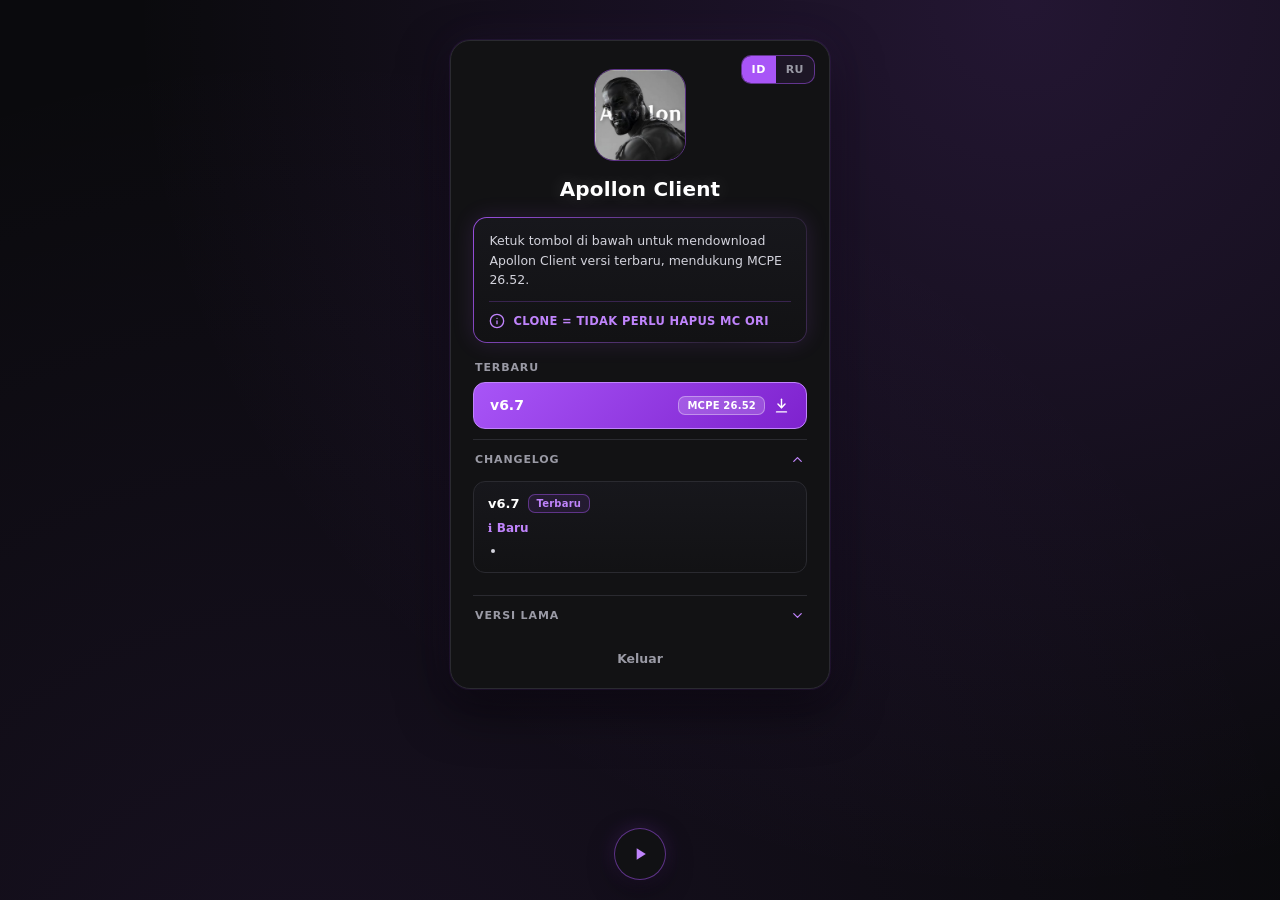
<file: index.html>
<!DOCTYPE html>
<html lang="id">
<head>
<meta charset="UTF-8">
<meta name="viewport" content="width=device-width, initial-scale=1.0, viewport-fit=cover">
<title>Apollon Client</title>
<link rel="stylesheet" href="css/style.css">
</head>
<body>
  <div class="box">
    <div class="lang-switch" role="group" aria-label="Language">
      <button type="button" data-lang="id">ID</button>
      <button type="button" data-lang="ru">RU</button>
    </div>
    <button id="musicToggle" class="music-toggle" type="button" aria-label="Putar musik">
      <svg class="icon-play" viewBox="0 0 24 24" fill="currentColor"><path d="M8 5v14l11-7z"/></svg>
      <svg class="icon-pause" viewBox="0 0 24 24" fill="currentColor"><path d="M6 5h4v14H6zM14 5h4v14h-4z"/></svg>
    </button>
    <div class="logo-wrap">
      <img src="assets/logo.jpg" alt="Apollon Client">
    </div>
    <h1>Apollon Client</h1>

    <div class="glow-border">
      <div class="glow-card-body">
        <p class="info-mc-text" data-i18n="info">Ketuk tombol di bawah untuk mendownload Apollon Client versi terbaru, mendukung MCPE 26.51.</p>
        <div class="note-row">
          <svg viewBox="0 0 24 24" fill="none" stroke="currentColor" stroke-width="2" stroke-linecap="round" stroke-linejoin="round"><circle cx="12" cy="12" r="10"/><path d="M12 16v-4"/><path d="M12 8h.01"/></svg>
          <p data-i18n="note">CLONE = TIDAK PERLU HAPUS MC ORI</p>
        </div>
      </div>
    </div>

    <div class="section-title" data-i18n="latest">Terbaru</div>
    <div id="latestSlot"></div>

    <details class="changelog" id="changelogBox" open>
      <summary>
        <span data-i18n="changelog">Changelog</span>
        <svg class="chev" width="15" height="15" viewBox="0 0 24 24" fill="none" stroke="currentColor" stroke-width="2" stroke-linecap="round" stroke-linejoin="round"><path d="m6 9 6 6 6-6"/></svg>
      </summary>
      <div class="cl-list" id="changelogList"></div>
    </details>

    <details id="oldBox">
      <summary>
        <span data-i18n="old_versions">Versi Lama</span>
        <svg class="chev" width="15" height="15" viewBox="0 0 24 24" fill="none" stroke="currentColor" stroke-width="2" stroke-linecap="round" stroke-linejoin="round"><path d="m6 9 6 6 6-6"/></svg>
      </summary>
      <div class="old-list" id="oldList"></div>
    </details>

    <a href="https://google.com" class="btn-exit" data-i18n="exit">Keluar</a>
  </div>

  <audio id="bgm" loop preload="auto" muted playsinline>
    <source src="assets/music.mp3" type="audio/mpeg">
  </audio>

  <script src="js/versions.js"></script>
  <script src="js/i18n.js"></script>
  <script src="js/render.js"></script>
  <script src="js/script.js"></script>
</body>
</html>
</file>
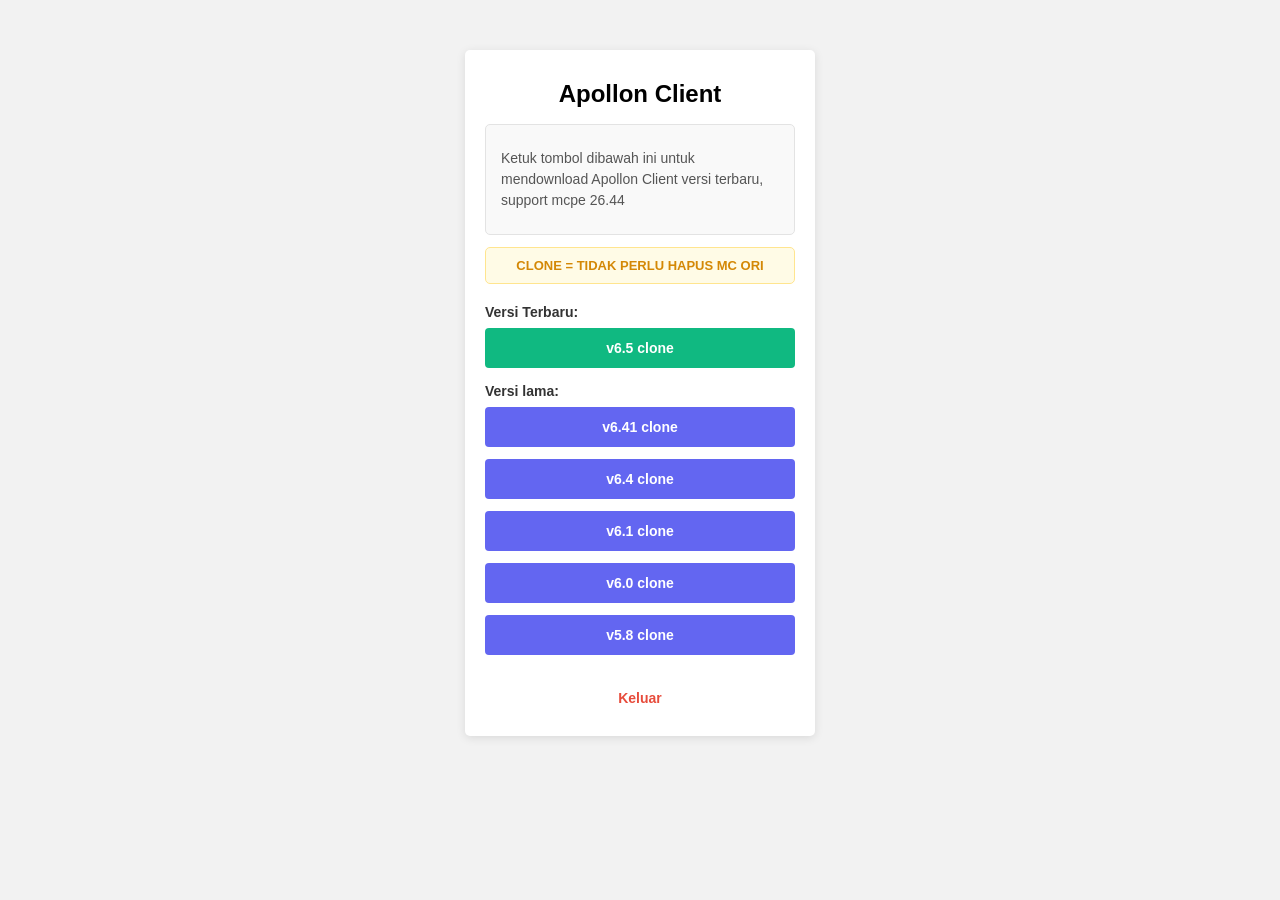
<file: apollonclient.html>
<!DOCTYPE html>
<html>
<head>
  <meta name="viewport" content="width=device-width, initial-scale=1.0">
  
  <title>Apollon Client</title>
  <style>
    body {
      font-family: Arial, Sans-Serif;
      background-color: #f2f2f2;
      text-align: center;
      margin: 0;
      padding: 50px 10px; /* Jarak atas bawah dikurangi agar pas di layar HP */
    }
    .box {
      background: white;
      padding: 20px; /* Dikurangi sedikit dari 30px agar hemat ruang di HP */
      display: inline-block;
      border-radius: 5px;
      box-shadow: 0px 2px 10px rgba(0,0,0,0.1);
      
      /* PERUBAHAN UTAMA UNTUK HP: */
      width: 90%;          /* Lebar kotak akan mengambil 90% lebar layar HP */
      max-width: 350px;    /* Lebar kotak TIDAK AKAN LEBIH dari 350px jika dibuka di PC */
      box-sizing: border-box; /* Memastikan padding tidak merusak ukuran lebar */
    }
    
    h1 {
      font-size: 24px; /* Ukuran font disesuaikan agar tidak kebesaran di HP */
      margin-top: 10px;
    }

    .info-mc {
      text-align: left;
      background-color: #f9f9f9;
      padding: 15px;
      border-radius: 5px;
      border: 1px solid #e3e3e3;
      margin-bottom: 12px;
      /* Mencegah teks panjang terpotong atau keluar dari kotak */
      word-wrap: break-word; 
      overflow-wrap: break-word;
    }
    .info-mc p {
      margin: 8px 0;
      font-size: 14px;
      color: #555;
      line-height: 1.5;
    }

    /* Kotak informasi tambahan untuk penjelasan CLONE */
    .info-note {
      text-align: center;
      background-color: #fffbe6;
      padding: 10px;
      border-radius: 5px;
      border: 1px solid #ffe58f;
      margin-bottom: 20px;
      word-wrap: break-word;
      overflow-wrap: break-word;
    }
    .info-note p {
      margin: 0;
      font-size: 13px;
      font-weight: bold;
      color: #d48806;
    }

    .section-title {
      font-weight: bold;
      font-size: 14px;
      color: #333;
      margin-top: 15px;
      margin-bottom: 8px;
      text-align: left;
    }
    
    /* Gaya untuk tombol Download */
    .btn-download {
      display: block;
      background-color: #6366F1; /* Warna Indigo/Ungu Modern */
      color: white;
      padding: 12px 15px;
      text-decoration: none;
      font-weight: bold;
      border-radius: 4px;
      margin-bottom: 12px; /* Jarak antar tombol download */
      font-size: 14px;
      transition: background 0.2s;
    }
    .btn-download:hover {
      background-color: #4f46e5;
    }

    /* Highlight khusus tombol versi terbaru */
    .btn-latest {
      background-color: #10B981; /* Warna Hijau/Emerald Modern */
    }
    .btn-latest:hover {
      background-color: #059669;
    }
    
    /* Gaya khusus untuk tombol download terakhir agar memberi jarak ke tombol exit */
    .space-bottom {
      margin-bottom: 25px;
    }
    
    /* Gaya untuk link Exit / Keluar */
    .btn-exit {
      color: #e74c3c;
      text-decoration: none;
      font-weight: bold;
      font-size: 14px;
      display: inline-block;
      padding: 10px; /* Ditambah padding agar area klik di HP lebih pas */
    }
    .btn-exit:hover {
      text-decoration: underline;
    }
  </style>
</head>
<body>
  <div class="box">
    <h1>Apollon Client</h1>
    
    <div class="info-mc">
      <p>Ketuk tombol dibawah ini untuk mendownload Apollon Client versi terbaru, support mcpe 26.44</p>
    </div>

    <!-- Kotak Penjelasan Tambahan (Terpisah) -->
    <div class="info-note">
      <p>CLONE = TIDAK PERLU HAPUS MC ORI</p>
    </div>

    <!-- Sub-judul Versi Terbaru -->
    <div class="section-title">Versi Terbaru:</div>
    <!-- Tombol Download Versi Terbaru (v6.5 clone) -->
    <a href="https://www.mediafire.com/file/mf16fz8zxzmd9uo/Apollon_Client_v6.5.apk/file" target="_blank" class="btn-download btn-latest">v6.5 clone</a>

    <!-- Sub-judul Versi Lama -->
    <div class="section-title">Versi lama:</div>
    <!-- Tombol Download Link v6.41 -->
    <a href="https://www.mediafire.com/file/slqdpozztv1te2w/%255BCLONE%255D_Apollon_Client_v6.41.apk/file" target="_blank" class="btn-download">v6.41 clone</a>

    <!-- Tombol Download Link v6.4 -->
    <a href="https://www.mediafire.com/file/1pgig185a68jlu3/Minecraft_Apollon_Client_v6.4_signed.apk/file" target="_blank" class="btn-download">v6.4 clone</a>

    <!-- Tombol Download Link v6.1 -->
    <a href="https://www.mediafire.com/file/p7e58i02bt7bmhg/MCPE_Apollon_Client_1.26.33_v6.1_64Bit.apk/file" target="_blank" class="btn-download">v6.1 clone</a>

    <!-- Tombol Download Link v6.0 -->
    <a href="https://www.mediafire.com/file/1ebstryfqjflvm5/Minecraft_Apollonv6.0_signed.apk/file" target="_blank" class="btn-download">v6.0 clone</a>

    <!-- Tombol Download Link v5.8 -->
    <a href="https://www.mediafire.com/file/lv6ryb4kkmw0vc8/Minecraft_signed.apk/file" target="_blank" class="btn-download space-bottom">v5.8 clone</a>
    
    <!-- Tombol Exit menuju Google -->
    <a href="https://google.com" class="btn-exit">Keluar</a>
  </div>
</body>
</html>
</file>
<file: css/style.css>
:root{
    --bg:#0a0a0d;
    --card:#121214;
    --purple:#a855f7;
    --purple-soft:#c084fc;
    --purple-deep:#7e22ce;
    --text:#f5f5f7;
    --muted:#9a9aa5;
    --border:#2a2a30;
    padding-top:env(safe-area-inset-top,0px);
    padding-bottom:env(safe-area-inset-bottom,0px);
  }
  *{box-sizing:border-box;}
  body{
    margin:0;
    min-height:100%;
    font-family:'Segoe UI', system-ui, -apple-system, Arial, sans-serif;
    background:
      radial-gradient(circle at 50% 0%, rgba(168,85,247,0.16), transparent 55%),
      radial-gradient(circle at 15% 85%, rgba(168,85,247,0.09), transparent 50%),
      var(--bg);
    background-size:160% 160%, 160% 160%, 100% 100%;
    animation:auroraDrift 14s ease-in-out infinite;
    color:var(--text);
    display:flex;
    justify-content:center;
    padding:40px 14px 96px;
  }
  @keyframes auroraDrift{
    0%,100%{ background-position:50% 0%, 15% 85%, 0 0; }
    50%{ background-position:58% 8%, 22% 78%, 0 0; }
  }

  .box{
    position:relative;
    width:100%;
    max-width:380px;
    background:var(--card);
    border:1px solid var(--border);
    border-radius:20px;
    padding:28px 22px 20px;
    box-shadow:0 0 0 1px rgba(168,85,247,0.08), 0 20px 50px rgba(0,0,0,0.5), 0 0 40px rgba(168,85,247,0.06);
  }

  /* ==== Manual music toggle (floating, bottom) ==== */
  .music-toggle{
    position:fixed;
    left:50%;
    bottom:calc(20px + env(safe-area-inset-bottom,0px));
    transform:translateX(-50%);
    width:52px;
    height:52px;
    border-radius:50%;
    border:1.5px solid rgba(168,85,247,0.5);
    background:rgba(18,18,20,0.9);
    backdrop-filter:blur(6px);
    color:var(--purple-soft);
    display:flex;
    align-items:center;
    justify-content:center;
    cursor:pointer;
    padding:0;
    z-index:100;
    box-shadow:0 8px 24px rgba(0,0,0,0.5), 0 0 20px rgba(168,85,247,0.2);
    transition:background 0.15s ease, box-shadow 0.15s ease, transform 0.12s cubic-bezier(.34,1.56,.64,1);
  }
  .music-toggle:hover{ background:rgba(168,85,247,0.16); box-shadow:0 0 14px rgba(168,85,247,0.25); }
  .music-toggle:active{ transform:translateX(-50%) scale(0.92); }
  .music-toggle svg{ width:20px; height:20px; }
  .music-toggle .icon-pause{ display:none; }
  .music-toggle.playing .icon-play{ display:none; }
  .music-toggle.playing .icon-pause{ display:block; }

  /* ==== LOGO: square, thin outline, gentle float + glow pulse ==== */
  .logo-wrap{
    width:92px;height:92px;
    margin:0 auto 16px;
    border-radius:20px;
    overflow:hidden;
    border:1.5px solid rgba(168,85,247,0.5);
    animation:logoFloat 4.5s ease-in-out infinite, logoGlow 3.5s ease-in-out infinite;
  }
  .logo-wrap img{ width:100%; height:100%; object-fit:cover; display:block; }
  @keyframes logoFloat{
    0%,100%{ transform:translateY(0); }
    50%{ transform:translateY(-4px); }
  }
  @keyframes logoGlow{
    0%,100%{ box-shadow:0 8px 20px rgba(168,85,247,0.2), 0 0 0 1px rgba(255,255,255,0.04); }
    50%{ box-shadow:0 10px 30px rgba(168,85,247,0.42), 0 0 0 1px rgba(255,255,255,0.06); }
  }

  h1{
    font-size:20px;
    text-align:center;
    margin:0 0 16px;
    letter-spacing:0.01em;
    color:#ffffff;
    font-weight:700;
    text-shadow:0 0 18px rgba(255,255,255,0.18);
  }

  /* ==== Gradient-glow border cards with shimmering flow ==== */
  .glow-border{
    position:relative;
    border-radius:14px;
    padding:1.4px;
    background:linear-gradient(120deg, rgba(168,85,247,0.9), rgba(192,132,252,0.15) 35%, rgba(168,85,247,0.5) 65%, rgba(192,132,252,0.15));
    background-size:220% 220%;
    animation:borderFlow 6s ease-in-out infinite;
    box-shadow:0 0 22px rgba(168,85,247,0.14);
    margin-bottom:18px;
  }
  @keyframes borderFlow{
    0%,100%{ background-position:0% 50%; }
    50%{ background-position:100% 50%; }
  }
  .glow-card-body{
    background:linear-gradient(180deg, #17171c, #121214);
    border-radius:12.6px;
    padding:13px 15px;
  }
  .info-mc-text{
    margin:0;
    font-size:12.5px;
    color:#d3d3dc;
    line-height:1.55;
  }
  .note-row{
    display:flex;
    align-items:center;
    gap:8px;
    margin-top:11px;
    padding-top:11px;
    border-top:1px solid rgba(168,85,247,0.25);
  }
  .note-row svg{ flex-shrink:0; width:16px; height:16px; color:var(--purple-soft); }
  .note-row p{
    margin:0;
    font-size:11.5px;
    font-weight:700;
    color:var(--purple-soft);
    letter-spacing:0.03em;
  }

  .section-title{
    font-size:11px;
    font-weight:700;
    color:var(--muted);
    text-transform:uppercase;
    letter-spacing:0.08em;
    margin:0 0 8px 2px;
  }

  /* ==== Buttons ==== */
  .btn-download{
    display:flex;
    align-items:center;
    justify-content:space-between;
    gap:10px;
    background:transparent;
    color:var(--text);
    padding:13px 16px;
    text-decoration:none;
    font-weight:600;
    font-size:14px;
    border-radius:12px;
    border:1.5px solid var(--purple);
    margin-bottom:10px;
    transition:background 0.15s ease, box-shadow 0.15s ease, transform 0.12s cubic-bezier(.34,1.56,.64,1);
  }
  .btn-download:hover{ background:rgba(168,85,247,0.1); box-shadow:0 0 16px rgba(168,85,247,0.18); }
  .btn-download svg{ flex-shrink:0; color:var(--purple-soft); }
  .btn-download .right-group{ display:flex; align-items:center; gap:8px; }
  .mcpe-badge{
    font-size:10px;
    font-weight:700;
    letter-spacing:0.02em;
    padding:3px 8px;
    border-radius:7px;
    border:1px solid rgba(168,85,247,0.45);
    background:rgba(168,85,247,0.1);
    color:var(--purple-soft);
    white-space:nowrap;
  }

  /* ==== Latest version: solid purple block ==== */
  .btn-latest{
    border-color:var(--purple-soft);
    background:linear-gradient(135deg, var(--purple), var(--purple-deep));
    color:#fff;
    animation:latestGlow 3.5s ease-in-out infinite;
  }
  .btn-latest svg{ color:#fff; }
  .btn-latest .mcpe-badge{
    background:rgba(255,255,255,0.18);
    border-color:rgba(255,255,255,0.35);
    color:#fff;
  }
  @keyframes latestGlow{
    0%,100%{ box-shadow:0 4px 16px rgba(168,85,247,0.3); }
    50%{ box-shadow:0 6px 26px rgba(168,85,247,0.55); }
  }

  details{ margin-top:4px; }
  summary{
    cursor:pointer;
    list-style:none;
    display:flex;
    align-items:center;
    justify-content:space-between;
    font-size:11px;
    font-weight:700;
    color:var(--muted);
    text-transform:uppercase;
    letter-spacing:0.08em;
    padding:12px 2px;
    border-top:1px solid var(--border);
    transition:transform 0.12s cubic-bezier(.34,1.56,.64,1);
  }
  summary::-webkit-details-marker{ display:none; }
  summary .chev{ transition:transform 0.2s ease; color:var(--purple-soft); }
  details[open] summary .chev{ transform:rotate(180deg); }
  .old-list .btn-download{
    border-color:var(--border);
    font-size:13px;
    padding:11px 14px;
  }
  .old-list .btn-download svg{ color:var(--muted); }
  .old-list .btn-download:hover{ border-color:var(--purple); box-shadow:0 0 12px rgba(168,85,247,0.12); }

  .btn-exit{
    display:block;
    text-align:center;
    color:var(--muted);
    text-decoration:none;
    font-weight:600;
    font-size:12.5px;
    padding:16px 10px 2px;
    transition:transform 0.12s cubic-bezier(.34,1.56,.64,1);
  }
  .btn-exit:hover{ color:var(--purple-soft); }

  /* ==== Language switch ==== */
  .lang-switch{
    position:absolute;
    top:14px;
    right:14px;
    display:flex;
    border:1.5px solid rgba(168,85,247,0.5);
    border-radius:10px;
    overflow:hidden;
    background:rgba(168,85,247,0.08);
  }
  .lang-switch button{
    background:transparent;
    border:0;
    color:var(--muted);
    font-family:inherit;
    font-size:11px;
    font-weight:700;
    letter-spacing:0.04em;
    padding:7px 10px;
    cursor:pointer;
    transition:background 0.15s ease, color 0.15s ease;
  }
  .lang-switch button.active{ background:var(--purple); color:#fff; }

  /* ==== Changelog ==== */
  .cl-list{ padding:2px 0 8px; }
  .cl-entry{
    background:linear-gradient(180deg, #17171c, #121214);
    border:1px solid var(--border);
    border-radius:12px;
    padding:12px 14px;
    margin-bottom:10px;
  }
  .cl-head{ display:flex; align-items:center; gap:8px; margin-bottom:8px; }
  .cl-ver{ font-weight:700; font-size:13px; color:#fff; }
  .cl-cat{ font-size:12px; font-weight:700; color:var(--purple-soft); margin-bottom:6px; }
  .cl-entry ul{ margin:0; padding-left:18px; }
  .cl-entry li{ font-size:12.5px; line-height:1.55; color:#d3d3dc; }

  @keyframes tapPop{
    0%{ transform:scale(1); }
    45%{ transform:scale(0.94); }
    100%{ transform:scale(1); }
  }
  .tap-anim{ animation:tapPop 0.22s cubic-bezier(.34,1.56,.64,1); }

  @media (prefers-reduced-motion: reduce){
    body, .logo-wrap, .glow-border, .btn-latest{ animation:none !important; }
  }
</file>
